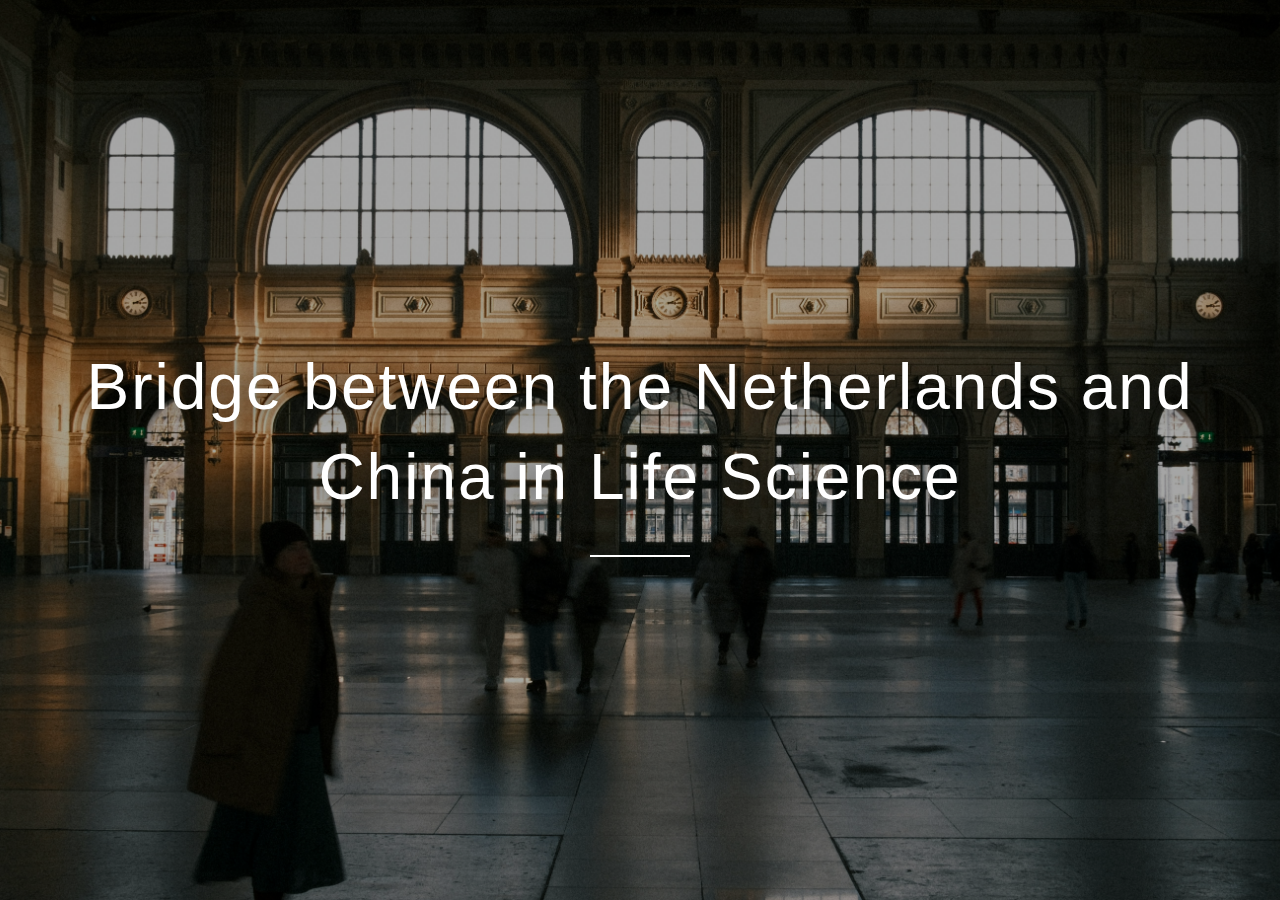
<file: index.html>
<!DOCTYPE html>
<html lang="en">

<head>
    <meta charset="UTF-8">
    <meta name="viewport" content="width=device-width, initial-scale=1.0">
    <title>Octopus - Bridge between the Netherlands and China</title>
    <link rel="stylesheet" href="/styles.css">
</head>

<body>
    <div class="overlay"></div>
    <div class="container">
        <main class="content">
            <h1 class="title">Bridge between the Netherlands and China in Life Science</h1>
            <div class="divider"></div>
        </main>
    </div>
</body>

</html>
</file>
<file: styles.css>
* {
    margin: 0;
    padding: 0;
    box-sizing: border-box;
}

body {
    font-family: -apple-system, BlinkMacSystemFont, 'Segoe UI', Roboto, Oxygen, Ubuntu, Cantarell, 'Open Sans', 'Helvetica Neue', sans-serif;
    height: 100vh;
    overflow: hidden;
    position: relative;
    background-image: url('./pics/background.jpg');
    background-size: cover;
    background-position: center;
    background-repeat: no-repeat;
    background-attachment: fixed;
}

.overlay {
    position: absolute;
    top: 0;
    left: 0;
    width: 100%;
    height: 100%;
    background: rgba(0, 0, 0, 0.35);
    z-index: 1;
}

.container {
    position: relative;
    z-index: 2;
    height: 100vh;
    display: flex;
    flex-direction: column;
    align-items: center;
    justify-content: center;
    padding: 2rem;
}

.content {
    text-align: center;
    max-width: 1200px;
    animation: fadeIn 1.5s ease-in;
}

.title {
    color: white;
    font-size: clamp(2rem, 5vw, 4.5rem);
    font-weight: 300;
    letter-spacing: 2px;
    line-height: 1.4;
    text-shadow: 2px 2px 20px rgba(0, 0, 0, 0.5);
    margin-bottom: 2rem;
}

.divider {
    width: 100px;
    height: 2px;
    background: white;
    margin: 0 auto;
    animation: expandWidth 1s ease-out 0.5s both;
}

@keyframes fadeIn {
    from {
        opacity: 0;
        transform: translateY(30px);
    }

    to {
        opacity: 1;
        transform: translateY(0);
    }
}

@keyframes expandWidth {
    from {
        width: 0;
    }

    to {
        width: 100px;
    }
}

/* Responsive design */
@media (max-width: 768px) {
    .title {
        letter-spacing: 1px;
    }

    .container {
        padding: 1rem;
    }
}

@media (max-width: 480px) {
    .title {
        letter-spacing: 0.5px;
    }
}

/* Events Section */
.events-section {
    position: absolute;
    bottom: 3rem;
    text-align: center;
    animation: fadeIn 2s ease-in;
}

.events-title {
    color: white;
    font-size: clamp(1.5rem, 3vw, 2.5rem);
    font-weight: 300;
    letter-spacing: 2px;
    line-height: 1.4;
    text-shadow: 2px 2px 20px rgba(0, 0, 0, 0.5);
    margin-bottom: 2rem;
}

.events-links {
    display: flex;
    flex-direction: column;
    gap: 1.5rem;
    align-items: center;
}

.event-link {
    color: white;
    text-decoration: none;
    font-size: clamp(1.1rem, 2.2vw, 1.6rem);
    font-weight: 300;
    letter-spacing: 2px;
    line-height: 1.4;
    text-shadow: 2px 2px 20px rgba(0, 0, 0, 0.5);
    transition: all 0.3s ease;
}

.event-link:hover {
    transform: translateY(-5px);
    text-shadow: 3px 3px 25px rgba(255, 255, 255, 0.8);
}

@media (max-width: 768px) {
    .events-section {
        bottom: 2rem;
    }

    .events-title,
    .event-link {
        letter-spacing: 1px;
    }
}

@media (max-width: 480px) {

    .events-title,
    .event-link {
        letter-spacing: 0.5px;
    }
}

   
</file>
